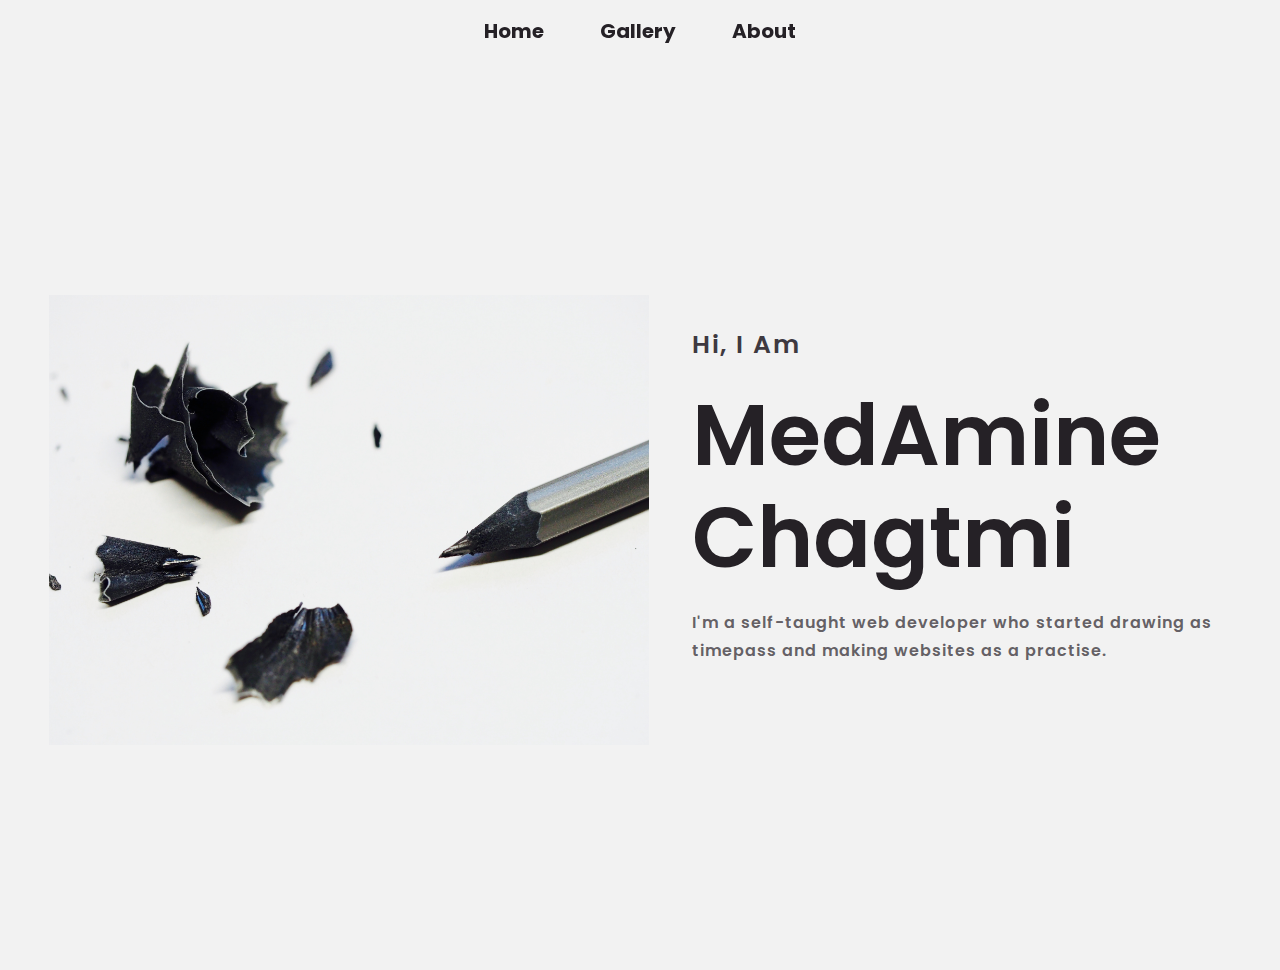
<file: About.html>
<!DOCTYPE html>
<html lang="en" dir="ltr">
  <head>
    <meta charset="utf-8">
    <meta name="viewport" content="width=device-width, initial-scale=1, shrink-to-fit=no">
    <link rel="stylesheet" href="https://cdnjs.cloudflare.com/ajax/libs/font-awesome/5.15.3/css/all.min.css"/>
    <link rel="stylesheet" href="https://cdn.jsdelivr.net/npm/bootstrap@4.0.0/dist/css/bootstrap.min.css" integrity="sha384-Gn5384xqQ1aoWXA+058RXPxPg6fy4IWvTNh0E263XmFcJlSAwiGgFAW/dAiS6JXm" crossorigin="anonymous">
    <link rel="stylesheet" href="Nav\About.css">
    <script src="https://cdnjs.cloudflare.com/ajax/libs/jquery/3.3.1/jquery.min.js"></script>
    <title>About me</title>
  </head>
  <body>
    <header class="header">
    <nav class="navbar navbar-expand-lg fixed-top hide">
  <a class="navbar-brand mx-auto" href="#"></a>
  <button class="navbar-toggler" type="button" data-toggle="collapse" data-target="#navbarNavALTMarkup" aria-controls="navbarNavALTMarkup" aria-expanded="false" aria-label="Toggle navigation">
    <i class="fa fa-bars fa-2x"></i>
  </button>
  <div class="collapse navbar-collapse" id="navbarNavALTMarkup">
    <ul class="navbar-nav mx-auto">
      <li class="nav-item">
        <a class="nav-link" href="index.html">Home <span class="sr-only">(current)</span></a>
      </li>
      <li class="nav-item">
        <a class="nav-link" href="Gallery.html">Gallery</a>
      </li>
      <li class="nav-item">
        <a class="nav-link" href="About.html">About</a>
      </li>
      <li class="nav-item">

      </li>
    </ul>
  </div>
</nav>
</header>
<section class="about">
  <div class="content">
  <img src="Nav\pexels-jess-bailey-designs-750913 (1).jpg" alt="">
    <div class="text">
      <h5>Hi, I am</h5>
      <h1>MedAmine Chagtmi</h1>
      <p>I'm a self-taught web developer who started drawing as timepass and making websites as a practise.</p>
    </div>
  </div>



</section>











    <script src="https://cdnjs.cloudflare.com/ajax/libs/gsap/3.9.1/gsap.min.js"></script>
    <script src="Nav\About.js"></script>
    <script src="https://code.jquery.com/jquery-3.2.1.slim.min.js" integrity="sha384-KJ3o2DKtIkvYIK3UENzmM7KCkRr/rE9/Qpg6aAZGJwFDMVNA/GpGFF93hXpG5KkN" crossorigin="anonymous"></script>
    <script src="https://cdn.jsdelivr.net/npm/popper.js@1.12.9/dist/umd/popper.min.js" integrity="sha384-ApNbgh9B+Y1QKtv3Rn7W3mgPxhU9K/ScQsAP7hUibX39j7fakFPskvXusvfa0b4Q" crossorigin="anonymous"></script>
    <script src="https://cdn.jsdelivr.net/npm/bootstrap@4.0.0/dist/js/bootstrap.min.js" integrity="sha384-JZR6Spejh4U02d8jOt6vLEHfe/JQGiRRSQQxSfFWpi1MquVdAyjUar5+76PVCmYl" crossorigin="anonymous"></script>
  </body>
</html>
</file>
